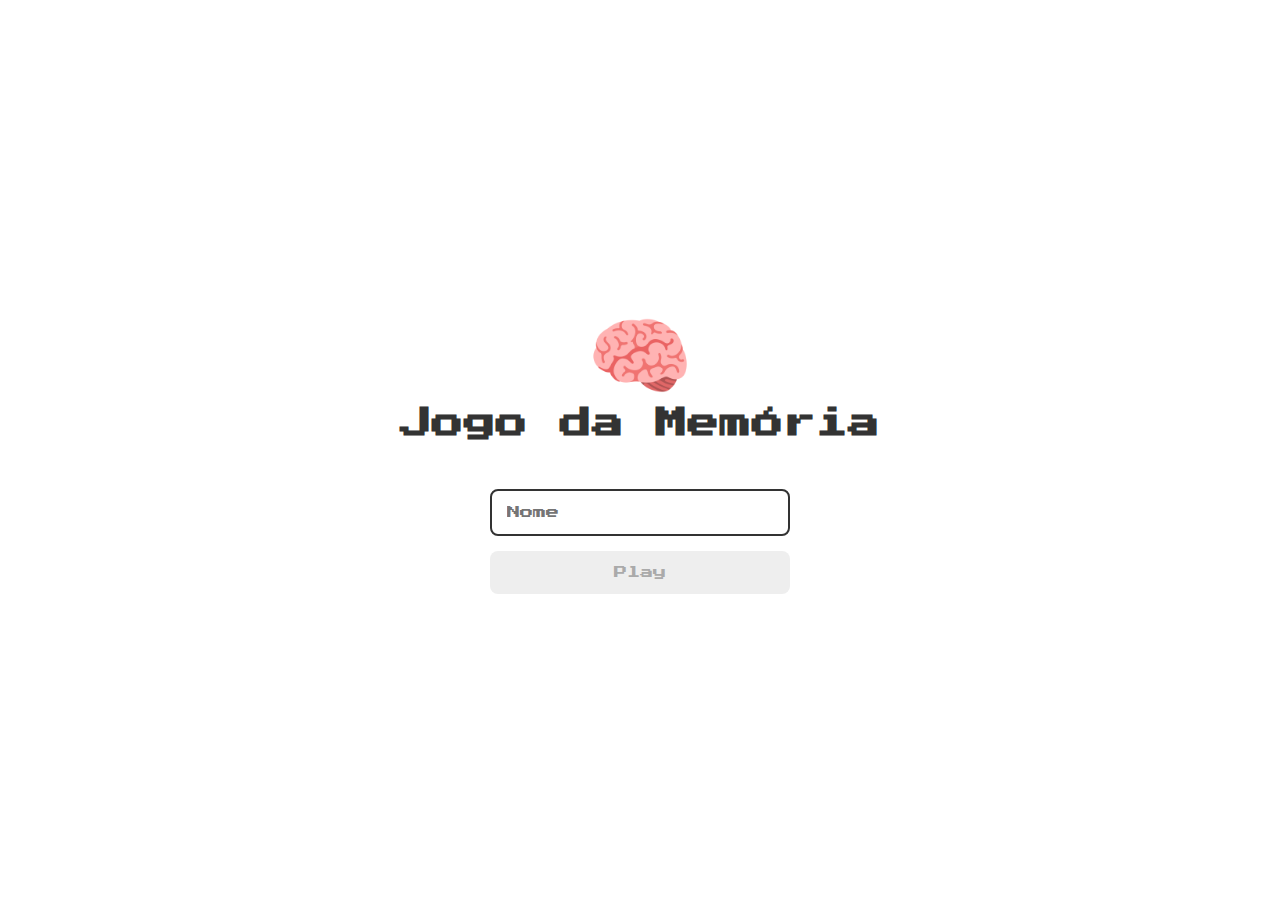
<file: index.html>
<!DOCTYPE html>
<html lang="en">
<head>
  <meta charset="UTF-8">
  <meta name="viewport" content="width=device-width, initial-scale=1.0">
  
  <link rel="stylesheet" href="./css/media.css">
  <link rel="stylesheet" href="./css/reset.css">
  <link rel="stylesheet" href="./css/login.css">

    <script defer src="./js/login.js"></script>

  <title>Memory Game | Login</title>
</head>
<body>
  <form class="login_form">

    <div class="login_header">
      <img src="./img/brain.png" alt="brain icon">
      <h1>Jogo da Memória</h1>

    </div>

    <input type="text" placeholder="Nome" class="login_input">
    <button type="submit" class="login_button" disabled>Play</button>

  </form>
</body>
</html>
</file>
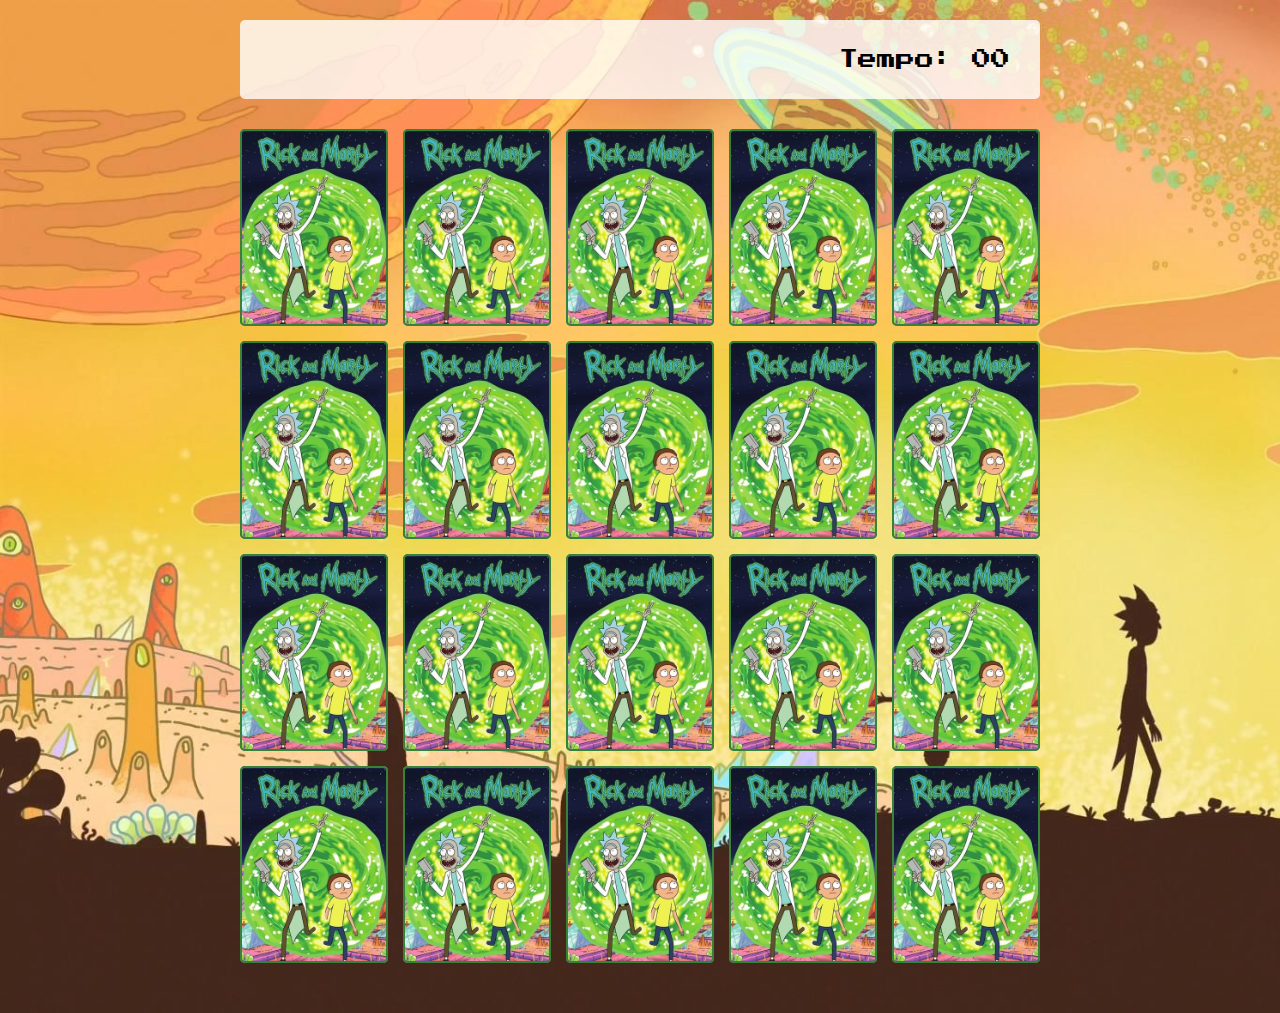
<file: pages/game.html>
<!DOCTYPE html>
<html lang="en">
<head>
  <meta charset="UTF-8">
  <meta name="viewport" content="width=device-width, initial-scale=1.0">
 
  <link rel="stylesheet" href="../css/media.css">
  <link rel="stylesheet" href ="../css/reset.css">
  <link rel="stylesheet" href ="../css/game.css">

 <script defer src="../js/game.js"></script>

 <title>Memory Game</title>
</head>

<body>

  <main>
    <header>
      <span class="player"></span>
      <span>Tempo: <span class="timer">00</span></span>
    </header>

    <div class="grid"></div>
  </main>

</body>

</html>
</file>
<file: css/media.css>
@media screen and (max-width: 760px){

.login_header h1 {
  text-align: center;
  font-size: 20px;
  
}

span{
  font-size: 12px;
}

}
</file>
<file: css/login.css>
.login_form{
  display: flex;
  align-items: center;
  flex-direction: column;
  height: 100vh;
  justify-content: center;
}

.login_header{
  align-items: center;
  display: flex;
  flex-direction: column;
  justify-content: center;
  margin-bottom: 50px;
}

.login_header img{
  width: 100px;
}

.login_header h1{
  color: #333;
  font-size: 1.5pm;
}

.login_input{
  border: 2px solid #333;
  border-radius: 8px;
  color: #333;
  font-size: 1am;
  margin-bottom: 15px;
  max-width: 300px;
  outline: none;
  padding: 15px;
  width: 100%;
}

.login_button{
  background-color: #ee665c;
  border-radius: 8px;
  color: white;
  cursor: pointer;
  font-size: 1en;
  padding: 15px;
  max-width: 300px;
  width: 100%;

}

.login_button:disabled{
  background-color: #eee;
  color: #aaa;
  cursor: auto;
}
</file>
<file: css/game.css>
main {
  display: flex;
  flex-direction: column;
  width: 100%;
  background-image: url('../img/bg.jpg');
  background-size: cover;
  min-height: 100vh;
  align-items: center;
  justify-content: center;
  padding: 20px 20px 50px;
}

header{
  display: flex;
  align-items: center;
  justify-content: space-between;
  background-color: rgba(255,255,255, 0.8);
  font-size: 1.2em;
  width: 100%;
  max-width: 800px;
  padding: 30px;
  margin: 0 0 30px;
  border-radius: 5px;
}

.grid{
  display: grid;
  grid-template-columns: repeat(5, 1fr);
  gap: 15px;
  width: 100%;
  max-width: 800px;
  margin: 0 auto;
}

.card{
  aspect-ratio: 3/4;
  width: 100%;
  border-radius: 5px;
  position: relative;
  transition: all 400ms ease;
  transform-style: preserve-3d;
  background-color: #CCC;
}

.face{
  width: 100%;
  height: 100%;
  position: absolute;
  background-size: cover;
  background-position: center;
  border: 2px solid #39813a;
  border-radius: 5px;
  transition: all 400ms ease;
}

.front{
  transform: rotateY(180deg);
}

.back{
  background-image: url('../img/back.png');
  backface-visibility: hidden;
}

.reveal-card{
  transform: rotateY(180deg);
}

.disabled-card{
  filter: saturate(0);
  opacity: 0.5;
}
</file>
